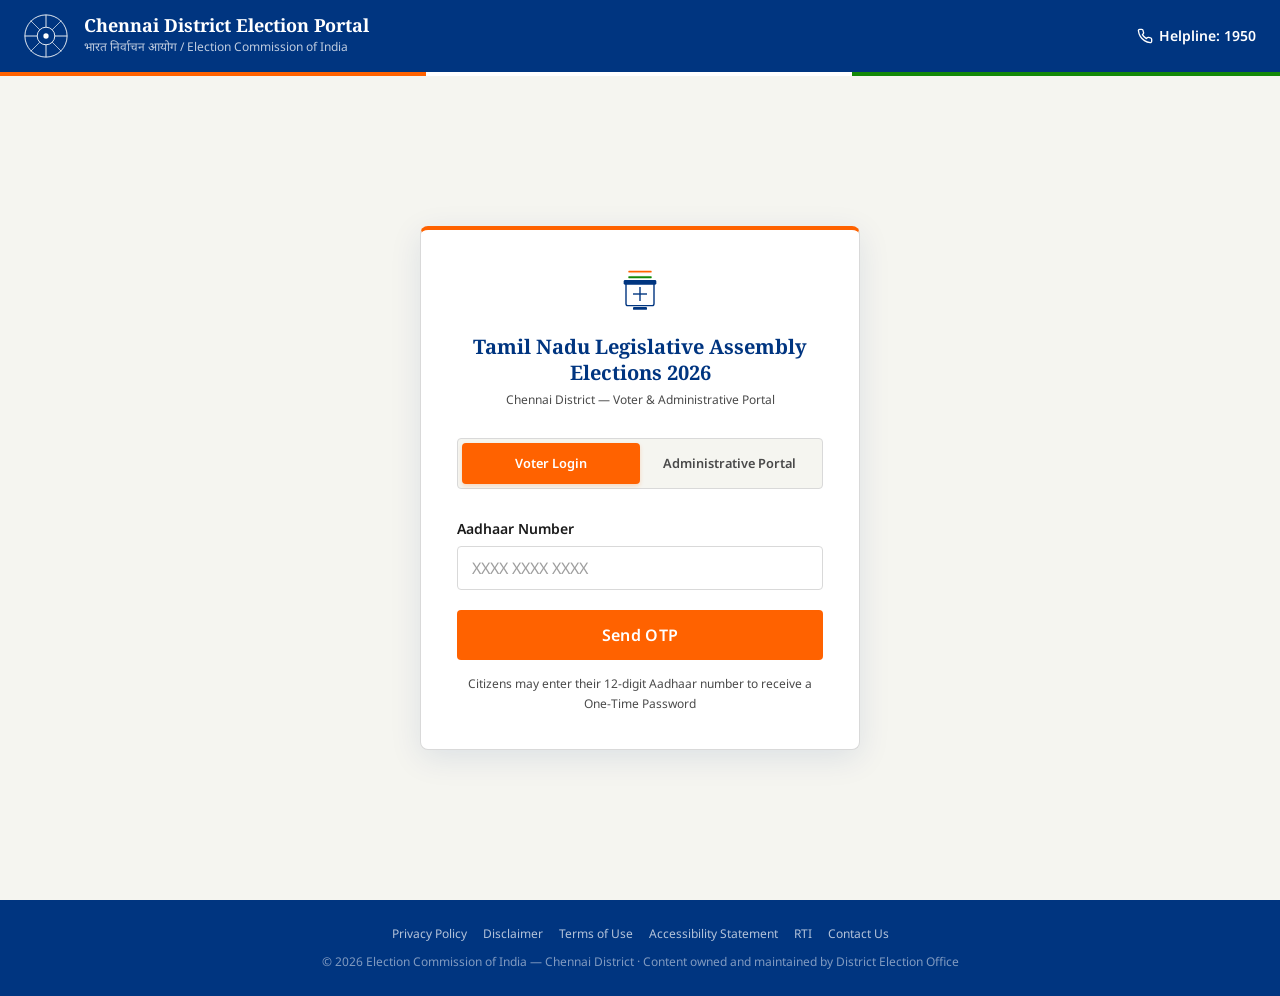
<file: frontend/index.html>
<!DOCTYPE html>
<html lang="en">

<head>
    <meta charset="UTF-8">
    <meta name="viewport" content="width=device-width, initial-scale=1.0">
    <title>Chennai District Election Portal — Government of India</title>
    <meta name="description"
        content="Chennai District Election Management Portal — Tamil Nadu Legislative Assembly Elections 2026 — Government of India">
    <link rel="stylesheet" href="css/style.css">
</head>

<body class="login-page">
    <!-- GOI Identity Header -->
    <header class="goi-header">
        <div class="emblem">
            <svg viewBox="0 0 100 100" xmlns="http://www.w3.org/2000/svg">
                <circle cx="50" cy="50" r="48" fill="none" stroke="white" stroke-width="2" />
                <circle cx="50" cy="50" r="20" fill="none" stroke="white" stroke-width="2" />
                <line x1="50" y1="2" x2="50" y2="30" stroke="white" stroke-width="2" />
                <line x1="50" y1="70" x2="50" y2="98" stroke="white" stroke-width="2" />
                <line x1="2" y1="50" x2="30" y2="50" stroke="white" stroke-width="2" />
                <line x1="70" y1="50" x2="98" y2="50" stroke="white" stroke-width="2" />
                <line x1="15" y1="15" x2="36" y2="36" stroke="white" stroke-width="1.5" />
                <line x1="64" y1="64" x2="85" y2="85" stroke="white" stroke-width="1.5" />
                <line x1="85" y1="15" x2="64" y2="36" stroke="white" stroke-width="1.5" />
                <line x1="36" y1="64" x2="15" y2="85" stroke="white" stroke-width="1.5" />
                <circle cx="50" cy="50" r="6" fill="white" />
            </svg>
        </div>
        <div class="site-title">
            <h1>Chennai District Election Portal</h1>
            <div class="subtitle">भारत निर्वाचन आयोग / Election Commission of India</div>
        </div>
        <div class="header-right">
            <div class="helpline">
                <svg width="16" height="16" viewBox="0 0 24 24" fill="none" stroke="currentColor" stroke-width="2"
                    stroke-linecap="round" stroke-linejoin="round">
                    <path
                        d="M22 16.92v3a2 2 0 01-2.18 2 19.79 19.79 0 01-8.63-3.07 19.5 19.5 0 01-6-6 19.79 19.79 0 01-3.07-8.67A2 2 0 014.11 2h3a2 2 0 012 1.72 12.84 12.84 0 00.7 2.81 2 2 0 01-.45 2.11L8.09 9.91a16 16 0 006 6l1.27-1.27a2 2 0 012.11-.45 12.84 12.84 0 002.81.7A2 2 0 0122 16.92z" />
                </svg>
                Helpline: 1950
            </div>
        </div>
    </header>
    <div class="tricolor-bar"></div>

    <!-- Login Content -->
    <div class="login-container">
        <div class="login-card">
            <!-- Logo -->
            <div class="login-logo">
                <div class="emblem-icon">
                    <svg viewBox="0 0 100 120" xmlns="http://www.w3.org/2000/svg">
                        <!-- Stylized ballot box / government seal -->
                        <rect x="20" y="35" width="60" height="50" rx="4" fill="none" stroke="#003580"
                            stroke-width="3" />
                        <rect x="15" y="30" width="70" height="10" rx="3" fill="#003580" />
                        <line x1="50" y1="45" x2="50" y2="75" stroke="#003580" stroke-width="3" />
                        <line x1="35" y1="60" x2="65" y2="60" stroke="#003580" stroke-width="3" />
                        <rect x="35" y="88" width="30" height="6" rx="2" fill="#003580" />
                        <!-- Tricolor flags -->
                        <rect x="25" y="10" width="50" height="4" rx="1" fill="#FF6200" />
                        <rect x="30" y="16" width="40" height="4" rx="1" fill="#FFFFFF" stroke="#D9D9D9"
                            stroke-width="0.5" />
                        <rect x="25" y="22" width="50" height="4" rx="1" fill="#138808" />
                    </svg>
                </div>
                <h1>Tamil Nadu Legislative Assembly Elections 2026</h1>
                <p>Chennai District — Voter & Administrative Portal</p>
            </div>

            <!-- Tabs -->
            <div class="login-tabs">
                <div class="login-tab active" id="tab-voter" onclick="switchTab('voter')">Voter Login</div>
                <div class="login-tab" id="tab-admin" onclick="switchTab('admin')">Administrative Portal</div>
            </div>

            <!-- Voter Login -->
            <div id="voter-login">
                <!-- Step 1: Aadhar -->
                <div id="voter-step1">
                    <div class="form-group">
                        <label for="aadhar-input">Aadhaar Number</label>
                        <input type="text" class="form-input mono" id="aadhar-input" placeholder="XXXX XXXX XXXX"
                            maxlength="14" oninput="formatAadhar(this)">
                    </div>
                    <button class="btn btn-primary btn-full btn-lg" id="send-otp-btn" onclick="sendOTP()">
                        Send OTP
                    </button>
                    <p
                        style="text-align:center; margin-top:14px; font-size:var(--text-xs); color:var(--text-secondary)">
                        Citizens may enter their 12-digit Aadhaar number to receive a One-Time Password
                    </p>
                </div>

                <!-- Step 2: OTP -->
                <div id="voter-step2" class="hidden">
                    <p
                        style="text-align:center; margin-bottom:8px; font-size:var(--text-sm); color:var(--text-secondary)">
                        OTP sent to <span id="masked-phone" class="mono"
                            style="color:var(--navy); font-weight:600;"></span>
                    </p>
                    <div class="otp-inputs" id="otp-inputs">
                        <input type="text" class="otp-input" maxlength="1" data-idx="0">
                        <input type="text" class="otp-input" maxlength="1" data-idx="1">
                        <input type="text" class="otp-input" maxlength="1" data-idx="2">
                        <input type="text" class="otp-input" maxlength="1" data-idx="3">
                        <input type="text" class="otp-input" maxlength="1" data-idx="4">
                        <input type="text" class="otp-input" maxlength="1" data-idx="5">
                    </div>
                    <button class="btn btn-primary btn-full btn-lg" id="verify-otp-btn" onclick="verifyOTP()">
                        Verify & Proceed
                    </button>
                    <p style="text-align:center; margin-top:14px;">
                        <a href="#" onclick="backToStep1()"
                            style="font-size:var(--text-sm); color:var(--text-secondary);">
                            &larr; Change Aadhaar Number
                        </a>
                    </p>
                </div>
            </div>

            <!-- Admin Login -->
            <div id="admin-login" class="hidden">
                <div class="form-group">
                    <label for="admin-username">Username</label>
                    <input type="text" class="form-input" id="admin-username" placeholder="Enter official username">
                </div>
                <div class="form-group">
                    <label for="admin-password">Password</label>
                    <input type="password" class="form-input" id="admin-password" placeholder="Enter password">
                </div>
                <button class="btn btn-primary btn-full btn-lg" id="admin-login-btn" onclick="adminLogin()">
                    Access Administrative Portal
                </button>
                <p style="text-align:center; margin-top:14px; font-size:var(--text-xs); color:var(--text-secondary)">
                    Authorised Election Commission officials only
                </p>
            </div>
        </div>
    </div>

    <!-- Footer -->
    <footer class="goi-footer">
        <div class="footer-links">
            <a href="#">Privacy Policy</a>
            <a href="#">Disclaimer</a>
            <a href="#">Terms of Use</a>
            <a href="#">Accessibility Statement</a>
            <a href="#">RTI</a>
            <a href="#">Contact Us</a>
        </div>
        <div class="footer-copy">
            &copy; 2026 Election Commission of India — Chennai District &middot; Content owned and maintained by
            District Election Office
        </div>
    </footer>

    <script src="js/api.js"></script>
    <script>
        let currentTab = 'voter';
        let otpSessionId = '';
        let currentAadhar = '';

        function switchTab(tab) {
            currentTab = tab;
            document.getElementById('tab-voter').classList.toggle('active', tab === 'voter');
            document.getElementById('tab-admin').classList.toggle('active', tab === 'admin');
            document.getElementById('voter-login').classList.toggle('hidden', tab !== 'voter');
            document.getElementById('admin-login').classList.toggle('hidden', tab !== 'admin');
        }

        function formatAadhar(input) {
            let val = input.value.replace(/\D/g, '');
            if (val.length > 12) val = val.slice(0, 12);
            let formatted = '';
            for (let i = 0; i < val.length; i++) {
                if (i > 0 && i % 4 === 0) formatted += ' ';
                formatted += val[i];
            }
            input.value = formatted;
        }

        async function sendOTP() {
            const btn = document.getElementById('send-otp-btn');
            const aadhar = document.getElementById('aadhar-input').value.replace(/\s/g, '');

            if (aadhar.length !== 12) {
                showToast('Please enter a valid 12-digit Aadhaar number', 'error');
                return;
            }

            btn.disabled = true;
            btn.textContent = 'Sending...';

            const res = await api('POST', '/api/auth/send-otp', { aadhar });

            btn.disabled = false;
            btn.textContent = 'Send OTP';

            if (res && res.success) {
                otpSessionId = res.session_id;
                currentAadhar = aadhar;
                document.getElementById('masked-phone').textContent = res.masked_phone;

                if (res.otp) {
                    showToast(`Demo OTP: ${res.otp}`, 'info', 10000);
                }

                document.getElementById('voter-step1').classList.add('hidden');
                document.getElementById('voter-step2').classList.remove('hidden');

                document.querySelector('.otp-input[data-idx="0"]').focus();
                showToast('OTP sent successfully', 'success');
            } else {
                showToast(res?.error || 'Failed to send OTP', 'error');
            }
        }

        async function verifyOTP() {
            const btn = document.getElementById('verify-otp-btn');
            const inputs = document.querySelectorAll('.otp-input');
            let otp = '';
            inputs.forEach(inp => otp += inp.value);

            if (otp.length !== 6) {
                showToast('Please enter the complete 6-digit OTP', 'error');
                return;
            }

            btn.disabled = true;
            btn.textContent = 'Verifying...';

            const res = await api('POST', '/api/auth/verify-otp', {
                aadhar: currentAadhar,
                session_id: otpSessionId,
                otp: otp
            });

            btn.disabled = false;
            btn.textContent = 'Verify & Proceed';

            if (res && res.success) {
                showToast('Login successful. Redirecting...', 'success');
                setTimeout(() => {
                    window.location.href = '/voter/home.html';
                }, 800);
            } else {
                showToast(res?.error || 'OTP verification failed', 'error');
            }
        }

        async function adminLogin() {
            const btn = document.getElementById('admin-login-btn');
            const username = document.getElementById('admin-username').value.trim();
            const password = document.getElementById('admin-password').value;

            if (!username || !password) {
                showToast('Please enter username and password', 'error');
                return;
            }

            btn.disabled = true;
            btn.textContent = 'Authenticating...';

            const res = await api('POST', '/api/auth/admin-login', { username, password });

            btn.disabled = false;
            btn.textContent = 'Access Administrative Portal';

            if (res && res.success) {
                showToast(`Welcome, ${res.name}`, 'success');
                setTimeout(() => {
                    window.location.href = '/admin/dashboard.html';
                }, 800);
            } else {
                showToast(res?.error || 'Login failed', 'error');
            }
        }

        function backToStep1() {
            document.getElementById('voter-step1').classList.remove('hidden');
            document.getElementById('voter-step2').classList.add('hidden');
            document.querySelectorAll('.otp-input').forEach(inp => inp.value = '');
        }

        // OTP input auto-advance
        document.querySelectorAll('.otp-input').forEach((input, idx) => {
            input.addEventListener('input', (e) => {
                const val = e.target.value;
                if (val && idx < 5) {
                    document.querySelector(`.otp-input[data-idx="${idx + 1}"]`).focus();
                }
            });
            input.addEventListener('keydown', (e) => {
                if (e.key === 'Backspace' && !input.value && idx > 0) {
                    document.querySelector(`.otp-input[data-idx="${idx - 1}"]`).focus();
                }
                if (e.key === 'Enter') verifyOTP();
            });
        });

        document.getElementById('admin-password')?.addEventListener('keydown', (e) => {
            if (e.key === 'Enter') adminLogin();
        });

        document.getElementById('aadhar-input')?.addEventListener('keydown', (e) => {
            if (e.key === 'Enter') sendOTP();
        });
    </script>
</body>

</html>
</file>
<file: frontend/css/style.css>
/* ============================================================
   Chennai District Election Portal — GOI Design System
   Civic Institutional Minimalism
   ============================================================ */

@import url('https://fonts.googleapis.com/css2?family=Noto+Sans:wght@400;500;600;700&family=Noto+Serif:wght@600;700&family=Noto+Sans+Mono:wght@400;500&display=swap');

/* --- CSS Variables --- */
:root {
  /* Primary GOI Palette */
  --saffron: #FF6200;
  --saffron-hover: #E55500;
  --saffron-light: #FFF3E8;
  --green: #138808;
  --green-light: #E8F5E9;
  --navy: #003580;
  --chakra-blue: #1A4DA2;
  --white: #FFFFFF;
  --ivory: #F5F5F0;

  /* Text */
  --text-primary: #1A1A1A;
  --text-secondary: #4A4A4A;
  --text-muted: #6B6B6B;
  --text-light: #9E9E9E;

  /* Borders & Shadows */
  --border: #D9D9D9;
  --border-light: #E8E8E8;
  --shadow: 0 2px 8px rgba(0, 53, 128, 0.08);
  --shadow-md: 0 4px 16px rgba(0, 53, 128, 0.08);
  --shadow-lg: 0 8px 32px rgba(0, 53, 128, 0.10);

  /* Status */
  --red: #D32F2F;
  --red-light: rgba(211, 47, 47, 0.12);
  --amber: #E65100;

  /* Typography Scale */
  --text-xs: 0.75rem;
  --text-sm: 0.875rem;
  --text-base: 1rem;
  --text-lg: 1.125rem;
  --text-xl: 1.25rem;
  --text-2xl: 1.5rem;
  --text-3xl: 1.875rem;

  /* Layout */
  --radius: 8px;
  --radius-sm: 4px;
  --radius-lg: 12px;
  --sidebar-width: 260px;
  --transition: all 0.25s ease;
}

/* --- Reset & Base --- */
*,
*::before,
*::after {
  box-sizing: border-box;
  margin: 0;
  padding: 0;
}

html {
  font-size: 16px;
  scroll-behavior: smooth;
}

body {
  font-family: 'Noto Sans', -apple-system, BlinkMacSystemFont, sans-serif;
  background: var(--white);
  color: var(--text-primary);
  line-height: 1.65;
  min-height: 100vh;
  overflow-x: hidden;
  -webkit-font-smoothing: antialiased;
}

a {
  color: var(--chakra-blue);
  text-decoration: none;
  transition: color 0.2s;
}

a:hover {
  color: var(--navy);
  text-decoration: underline;
}

h1,
h2,
h3,
h4 {
  font-family: 'Noto Serif', Georgia, serif;
  color: var(--navy);
  line-height: 1.3;
}

/* --- Utility Classes --- */
.mono {
  font-family: 'Noto Sans Mono', monospace;
}

.text-accent {
  color: var(--saffron);
}

.text-green {
  color: var(--green);
}

.text-red {
  color: var(--red);
}

.text-amber {
  color: var(--amber);
}

.text-muted {
  color: var(--text-secondary);
}

.text-center {
  text-align: center;
}

.text-sm {
  font-size: var(--text-sm);
}

.text-xs {
  font-size: var(--text-xs);
}

.hidden {
  display: none !important;
}

.flex {
  display: flex;
}

.items-center {
  align-items: center;
}

.justify-between {
  justify-content: space-between;
}

.gap-2 {
  gap: 8px;
}

.gap-3 {
  gap: 12px;
}

.gap-4 {
  gap: 16px;
}

.mt-2 {
  margin-top: 8px;
}

.mt-3 {
  margin-top: 12px;
}

.mt-4 {
  margin-top: 16px;
}

.mb-2 {
  margin-bottom: 8px;
}

.mb-3 {
  margin-bottom: 12px;
}

.mb-4 {
  margin-bottom: 16px;
}

.p-3 {
  padding: 12px;
}

.p-4 {
  padding: 16px;
}

.w-full {
  width: 100%;
}

.font-bold {
  font-weight: 700;
}

/* --- SVG Icon System --- */
.icon {
  display: inline-flex;
  align-items: center;
  justify-content: center;
  width: 20px;
  height: 20px;
  flex-shrink: 0;
}

.icon svg {
  width: 18px;
  height: 18px;
  fill: currentColor;
}

/* --- Buttons --- */
.btn {
  display: inline-flex;
  align-items: center;
  justify-content: center;
  gap: 8px;
  padding: 12px 28px;
  border: none;
  border-radius: var(--radius-sm);
  font-family: 'Noto Sans', sans-serif;
  font-size: 0.9375rem;
  font-weight: 600;
  cursor: pointer;
  transition: background 250ms, transform 150ms, box-shadow 250ms;
  position: relative;
  overflow: hidden;
  letter-spacing: 0.02em;
  text-decoration: none;
}

.btn:hover {
  text-decoration: none;
}

.btn-primary {
  background: var(--saffron);
  color: var(--white);
}

.btn-primary:hover {
  background: var(--saffron-hover);
  transform: translateY(-1px);
  box-shadow: 0 4px 12px rgba(255, 98, 0, 0.25);
}

.btn-primary:active {
  transform: translateY(0);
}

.btn-primary:disabled {
  opacity: 0.5;
  cursor: not-allowed;
  transform: none;
  box-shadow: none;
}

.btn-secondary {
  background: transparent;
  color: var(--navy);
  border: 2px solid var(--navy);
}

.btn-secondary:hover {
  background: var(--navy);
  color: var(--white);
}

.btn-danger {
  background: var(--red);
  color: var(--white);
}

.btn-danger:hover {
  background: #B71C1C;
}

.btn-success {
  background: var(--green);
  color: var(--white);
}

.btn-success:hover {
  background: #0D6B06;
}

.btn-sm {
  padding: 8px 16px;
  font-size: var(--text-sm);
}

.btn-lg {
  padding: 14px 36px;
  font-size: 1rem;
}

.btn-full {
  width: 100%;
}

/* --- Cards --- */
.card {
  background: var(--white);
  border: 1px solid var(--border);
  border-radius: var(--radius);
  padding: 24px;
  transition: box-shadow 0.2s, transform 0.2s;
}

.card:hover {
  box-shadow: var(--shadow-md);
}

.card-accent {
  border-top: 4px solid var(--saffron);
}

/* Glass card replacement — now a white elevated card */
.glass-card {
  background: var(--white);
  border: 1px solid var(--border);
  border-radius: var(--radius);
  padding: 24px;
  transition: box-shadow 0.2s, transform 0.2s;
}

.glass-card:hover {
  box-shadow: var(--shadow);
}

/* --- Form Inputs --- */
.form-group {
  margin-bottom: 20px;
}

.form-group label {
  display: block;
  margin-bottom: 6px;
  font-size: var(--text-sm);
  font-weight: 600;
  color: var(--text-primary);
}

.form-input {
  width: 100%;
  padding: 10px 14px;
  background: var(--white);
  border: 1.5px solid var(--border);
  border-radius: var(--radius-sm);
  color: var(--text-primary);
  font-family: 'Noto Sans', sans-serif;
  font-size: var(--text-base);
  transition: border-color 200ms, box-shadow 200ms;
  outline: none;
}

.form-input:focus {
  border-color: var(--chakra-blue);
  box-shadow: 0 0 0 3px rgba(26, 77, 162, 0.15);
}

.form-input::placeholder {
  color: var(--text-light);
}

/* --- Badges --- */
.badge {
  display: inline-flex;
  align-items: center;
  gap: 4px;
  padding: 3px 10px;
  border-radius: 20px;
  font-size: 0.7rem;
  font-weight: 600;
  text-transform: uppercase;
  letter-spacing: 0.5px;
}

.badge-general {
  background: rgba(26, 77, 162, 0.1);
  color: var(--chakra-blue);
}

.badge-sc {
  background: rgba(255, 98, 0, 0.1);
  color: var(--saffron);
}

.badge-voted {
  background: var(--green-light);
  color: var(--green);
}

.badge-not-voted {
  background: var(--red-light);
  color: var(--red);
}

/* --- Toast Notifications --- */
.toast-container {
  position: fixed;
  top: 90px;
  right: 20px;
  z-index: 99999;
  display: flex;
  flex-direction: column;
  gap: 8px;
}

.toast {
  padding: 14px 20px;
  border-radius: var(--radius-sm);
  font-size: var(--text-sm);
  font-weight: 500;
  display: flex;
  align-items: center;
  gap: 10px;
  min-width: 300px;
  max-width: 450px;
  animation: slideIn 0.3s ease-out;
  box-shadow: var(--shadow-lg);
  border-left: 4px solid transparent;
  background: var(--white);
  color: var(--text-primary);
}

.toast-success {
  border-left-color: var(--green);
  background: var(--green-light);
  color: var(--green);
}

.toast-error {
  border-left-color: var(--red);
  background: #FDE8E8;
  color: var(--red);
}

.toast-info {
  border-left-color: var(--chakra-blue);
  background: #EBF1FA;
  color: var(--chakra-blue);
}

@keyframes slideIn {
  from {
    transform: translateX(100px);
    opacity: 0;
  }

  to {
    transform: translateX(0);
    opacity: 1;
  }
}

@keyframes slideOut {
  from {
    transform: translateX(0);
    opacity: 1;
  }

  to {
    transform: translateX(100px);
    opacity: 0;
  }
}

/* --- GOI Header Bar --- */
.goi-header {
  background: var(--navy);
  color: var(--white);
  padding: 0 24px;
  height: 72px;
  display: flex;
  align-items: center;
  gap: 16px;
  position: relative;
  z-index: 100;
}

.goi-header .emblem {
  width: 44px;
  height: 44px;
  flex-shrink: 0;
}

.goi-header .emblem svg,
.goi-header .emblem img {
  width: 100%;
  height: 100%;
  filter: brightness(0) invert(1);
}

.goi-header .site-title {
  flex: 1;
}

.goi-header .site-title h1 {
  font-family: 'Noto Serif', Georgia, serif;
  font-size: var(--text-lg);
  font-weight: 700;
  color: var(--white);
  margin: 0;
  line-height: 1.2;
}

.goi-header .site-title .subtitle {
  font-size: var(--text-xs);
  color: rgba(255, 255, 255, 0.75);
  font-family: 'Noto Sans', sans-serif;
  font-weight: 400;
}

.goi-header .header-right {
  display: flex;
  align-items: center;
  gap: 16px;
  font-size: var(--text-xs);
  color: rgba(255, 255, 255, 0.85);
}

.goi-header .helpline {
  display: flex;
  align-items: center;
  gap: 6px;
  font-weight: 600;
  color: var(--white);
  font-size: var(--text-sm);
}

.tricolor-bar {
  height: 4px;
  background: linear-gradient(to right, var(--saffron) 33.3%, var(--white) 33.3%, var(--white) 66.6%, var(--green) 66.6%);
}

/* --- Sidebar Layout --- */
.layout {
  display: flex;
  min-height: 100vh;
}

.sidebar {
  width: var(--sidebar-width);
  background: var(--navy);
  display: flex;
  flex-direction: column;
  position: fixed;
  top: 0;
  left: 0;
  bottom: 0;
  z-index: 100;
}

.sidebar-header {
  padding: 20px;
  border-bottom: 1px solid rgba(255, 255, 255, 0.1);
}

.sidebar-logo {
  display: flex;
  align-items: center;
  gap: 12px;
  color: var(--white);
}

.sidebar-logo .logo-emblem {
  width: 36px;
  height: 36px;
  flex-shrink: 0;
}

.sidebar-logo .logo-emblem svg {
  width: 100%;
  height: 100%;
  fill: white;
}

.sidebar-logo .logo-text {
  font-family: 'Noto Serif', Georgia, serif;
  font-size: var(--text-sm);
  font-weight: 700;
  color: var(--white);
  line-height: 1.3;
}

.sidebar-logo .logo-text span {
  display: block;
  font-family: 'Noto Sans', sans-serif;
  font-size: var(--text-xs);
  font-weight: 400;
  color: rgba(255, 255, 255, 0.6);
  margin-top: 2px;
}

.sidebar-nav {
  flex: 1;
  padding: 12px 0;
  overflow-y: auto;
}

.nav-item {
  display: flex;
  align-items: center;
  gap: 12px;
  padding: 12px 20px;
  color: rgba(255, 255, 255, 0.65);
  font-size: var(--text-sm);
  font-weight: 500;
  transition: var(--transition);
  cursor: pointer;
  border-left: 3px solid transparent;
  text-decoration: none;
}

.nav-item:hover {
  color: var(--white);
  background: rgba(255, 255, 255, 0.08);
  text-decoration: none;
}

.nav-item.active {
  color: var(--white);
  background: rgba(255, 98, 0, 0.15);
  border-left-color: var(--saffron);
  font-weight: 600;
}

.nav-item .icon {
  font-size: var(--text-lg);
  width: 20px;
  text-align: center;
  display: inline-flex;
  align-items: center;
  justify-content: center;
}

.nav-item .nav-icon {
  width: 20px;
  height: 20px;
  flex-shrink: 0;
  opacity: 0.7;
}

.nav-item.active .nav-icon {
  opacity: 1;
}

.sidebar-footer {
  padding: 16px 20px;
  border-top: 1px solid rgba(255, 255, 255, 0.1);
}

.voter-chip {
  display: flex;
  align-items: center;
  gap: 10px;
  padding: 10px;
  background: rgba(255, 255, 255, 0.08);
  border-radius: var(--radius-sm);
  margin-bottom: 12px;
}

.voter-chip-avatar {
  width: 36px;
  height: 36px;
  border-radius: 50%;
  background: var(--saffron);
  display: flex;
  align-items: center;
  justify-content: center;
  font-size: var(--text-sm);
  font-weight: 700;
  color: var(--white);
}

.voter-chip-info {
  flex: 1;
  overflow: hidden;
}

.voter-chip-name {
  font-size: 0.8rem;
  font-weight: 600;
  white-space: nowrap;
  overflow: hidden;
  text-overflow: ellipsis;
  color: var(--white);
}

.voter-chip-id {
  font-size: 0.65rem;
  color: rgba(255, 255, 255, 0.5);
  font-family: 'Noto Sans Mono', monospace;
}

.btn-logout {
  width: 100%;
  padding: 10px;
  background: rgba(255, 255, 255, 0.08);
  border: 1px solid rgba(255, 255, 255, 0.15);
  border-radius: var(--radius-sm);
  color: rgba(255, 255, 255, 0.7);
  font-family: 'Noto Sans', sans-serif;
  font-size: 0.8rem;
  cursor: pointer;
  transition: var(--transition);
}

.btn-logout:hover {
  background: rgba(211, 47, 47, 0.2);
  border-color: rgba(211, 47, 47, 0.4);
  color: #FF6B6B;
}

.main-content {
  flex: 1;
  margin-left: var(--sidebar-width);
  padding: 32px;
  min-height: 100vh;
  background: var(--ivory);
}

.page-header {
  margin-bottom: 28px;
  padding-bottom: 16px;
  border-bottom: 2px solid var(--border);
}

.page-title {
  font-family: 'Noto Serif', Georgia, serif;
  font-size: var(--text-2xl);
  font-weight: 700;
  color: var(--navy);
  margin-bottom: 4px;
}

.page-subtitle {
  font-size: var(--text-sm);
  color: var(--text-secondary);
}

/* --- Stat Cards Row --- */
.stat-cards {
  display: grid;
  grid-template-columns: repeat(auto-fit, minmax(180px, 1fr));
  gap: 16px;
  margin-bottom: 28px;
}

.stat-card {
  background: var(--white);
  border: 1px solid var(--border);
  border-top: 4px solid var(--saffron);
  border-radius: var(--radius);
  padding: 20px;
  transition: box-shadow 0.2s, transform 0.2s;
}

.stat-card:hover {
  box-shadow: var(--shadow-md);
  transform: translateY(-2px);
}

.stat-card .stat-icon {
  font-size: 1.5rem;
  margin-bottom: 12px;
  color: var(--navy);
  width: 40px;
  height: 40px;
  display: flex;
  align-items: center;
  justify-content: center;
  background: rgba(0, 53, 128, 0.08);
  border-radius: 50%;
}

.stat-card .stat-value {
  font-family: 'Noto Serif', Georgia, serif;
  font-size: 1.8rem;
  font-weight: 700;
  line-height: 1;
  margin-bottom: 4px;
  color: var(--navy);
}

.stat-card .stat-label {
  font-size: var(--text-xs);
  color: var(--text-secondary);
  text-transform: uppercase;
  letter-spacing: 0.5px;
  font-weight: 500;
}

/* --- Tables --- */
.table-container {
  background: var(--white);
  border: 1px solid var(--border);
  border-radius: var(--radius);
  overflow: hidden;
  box-shadow: var(--shadow);
}

.table-header {
  display: flex;
  align-items: center;
  justify-content: space-between;
  padding: 16px 20px;
  border-bottom: 1px solid var(--border);
  background: var(--white);
}

.table-header h3 {
  font-family: 'Noto Serif', serif;
  font-size: var(--text-base);
  color: var(--navy);
}

.table-search {
  padding: 8px 14px;
  background: var(--white);
  border: 1.5px solid var(--border);
  border-radius: var(--radius-sm);
  color: var(--text-primary);
  font-family: 'Noto Sans', sans-serif;
  font-size: 0.8rem;
  outline: none;
  width: 280px;
  transition: border-color 200ms;
}

.table-search:focus {
  border-color: var(--chakra-blue);
  box-shadow: 0 0 0 3px rgba(26, 77, 162, 0.1);
}

table {
  width: 100%;
  border-collapse: collapse;
}

table th {
  text-align: left;
  padding: 12px 16px;
  font-size: var(--text-xs);
  font-weight: 700;
  color: var(--white);
  background: var(--navy);
  text-transform: uppercase;
  letter-spacing: 0.5px;
  cursor: pointer;
  user-select: none;
  font-family: 'Noto Sans', sans-serif;
}

table th:hover {
  background: var(--chakra-blue);
}

table td {
  padding: 12px 16px;
  font-size: var(--text-sm);
  border-bottom: 1px solid var(--border-light);
  color: var(--text-secondary);
}

table tr:nth-child(even) td {
  background: var(--ivory);
}

table tr:hover td {
  background: var(--saffron-light);
  color: var(--text-primary);
}

.table-pagination {
  display: flex;
  align-items: center;
  justify-content: space-between;
  padding: 12px 20px;
  border-top: 1px solid var(--border);
  font-size: 0.8rem;
  color: var(--text-secondary);
  background: var(--white);
}

.table-pagination .pagination-btns {
  display: flex;
  gap: 8px;
}

.table-pagination button {
  padding: 6px 14px;
  background: var(--white);
  border: 1.5px solid var(--navy);
  border-radius: var(--radius-sm);
  color: var(--navy);
  font-family: 'Noto Sans', sans-serif;
  font-size: var(--text-xs);
  font-weight: 600;
  cursor: pointer;
  transition: var(--transition);
}

.table-pagination button:hover {
  background: var(--navy);
  color: var(--white);
}

.table-pagination button:disabled {
  opacity: 0.3;
  cursor: not-allowed;
  background: transparent;
  color: var(--navy);
}

/* --- Modals --- */
.modal-overlay {
  position: fixed;
  inset: 0;
  background: rgba(0, 0, 0, 0.45);
  backdrop-filter: blur(2px);
  z-index: 1000;
  display: flex;
  align-items: center;
  justify-content: center;
  animation: fadeIn 0.2s;
}

.modal {
  background: var(--white);
  border: 1px solid var(--border);
  border-top: 4px solid var(--saffron);
  border-radius: var(--radius);
  padding: 28px;
  width: 90%;
  max-width: 500px;
  max-height: 85vh;
  overflow-y: auto;
  box-shadow: var(--shadow-lg);
  animation: scaleIn 0.3s;
}

.modal-header {
  display: flex;
  align-items: center;
  justify-content: space-between;
  margin-bottom: 20px;
  padding-bottom: 12px;
  border-bottom: 1px solid var(--border);
}

.modal-title {
  font-family: 'Noto Serif', serif;
  font-size: var(--text-lg);
  font-weight: 700;
  color: var(--navy);
}

.modal-close {
  width: 32px;
  height: 32px;
  border-radius: 50%;
  background: var(--ivory);
  border: 1px solid var(--border);
  color: var(--text-secondary);
  display: flex;
  align-items: center;
  justify-content: center;
  cursor: pointer;
  font-size: 1.1rem;
  transition: var(--transition);
}

.modal-close:hover {
  background: var(--red-light);
  color: var(--red);
  border-color: var(--red);
}

@keyframes fadeIn {
  from {
    opacity: 0;
  }

  to {
    opacity: 1;
  }
}

@keyframes scaleIn {
  from {
    transform: scale(0.95);
    opacity: 0;
  }

  to {
    transform: scale(1);
    opacity: 1;
  }
}

/* --- Polling Wizard Steps --- */
.wizard-steps {
  display: flex;
  align-items: center;
  justify-content: center;
  gap: 0;
  margin-bottom: 32px;
  padding: 0 40px;
}

.wizard-step {
  display: flex;
  align-items: center;
  gap: 10px;
}

.wizard-step-num {
  width: 40px;
  height: 40px;
  border-radius: 50%;
  background: var(--white);
  border: 2px solid var(--border);
  display: flex;
  align-items: center;
  justify-content: center;
  font-size: var(--text-sm);
  font-weight: 700;
  color: var(--text-light);
  transition: var(--transition);
  font-family: 'Noto Serif', serif;
}

.wizard-step.active .wizard-step-num {
  background: var(--saffron);
  border-color: var(--saffron);
  color: var(--white);
  box-shadow: 0 0 0 4px rgba(255, 98, 0, 0.15);
}

.wizard-step.done .wizard-step-num {
  background: var(--green);
  border-color: var(--green);
  color: var(--white);
}

.wizard-step-label {
  font-size: 0.8rem;
  color: var(--text-light);
  font-weight: 500;
}

.wizard-step.active .wizard-step-label {
  color: var(--saffron);
  font-weight: 600;
}

.wizard-step.done .wizard-step-label {
  color: var(--green);
}

.wizard-line {
  flex: 1;
  height: 2px;
  background: var(--border);
  margin: 0 8px;
}

.wizard-line.done {
  background: var(--green);
}

/* --- Scanning Animation --- */
.scan-area {
  width: 260px;
  height: 260px;
  border: 2px dashed var(--border);
  border-radius: var(--radius);
  margin: 0 auto 24px;
  position: relative;
  overflow: hidden;
  display: flex;
  align-items: center;
  justify-content: center;
  flex-direction: column;
  gap: 12px;
  background: var(--ivory);
}

.scan-line {
  position: absolute;
  left: 0;
  right: 0;
  height: 2px;
  background: linear-gradient(90deg, transparent, var(--chakra-blue), transparent);
  animation: scanning 2s ease-in-out infinite;
}

@keyframes scanning {
  0% {
    top: 0;
  }

  50% {
    top: 100%;
  }

  100% {
    top: 0;
  }
}

.scan-icon {
  font-size: 2.5rem;
  color: var(--navy);
  opacity: 0.3;
}

/* --- Candidate Selection Cards --- */
.candidate-grid {
  display: grid;
  grid-template-columns: repeat(2, 1fr);
  gap: 12px;
}

.candidate-select-card {
  background: var(--white);
  border: 2px solid var(--border);
  border-radius: var(--radius);
  padding: 16px;
  cursor: pointer;
  transition: var(--transition);
}

.candidate-select-card:hover {
  border-color: var(--chakra-blue);
  box-shadow: var(--shadow);
  transform: translateY(-2px);
}

.candidate-select-card.selected {
  border-color: var(--saffron);
  background: var(--saffron-light);
  box-shadow: 0 0 0 3px rgba(255, 98, 0, 0.15);
}

.party-dot {
  width: 10px;
  height: 10px;
  border-radius: 50%;
  display: inline-block;
}

/* --- Voter Card Styles --- */
.voter-card {
  max-width: 600px;
  margin: 0 auto;
  border-radius: var(--radius);
  overflow: hidden;
  box-shadow: var(--shadow-lg);
  border: 1px solid var(--border);
}

.voter-card-header {
  background: var(--navy);
  padding: 16px 24px;
  text-align: center;
  border-bottom: 4px solid;
  border-image: linear-gradient(to right, var(--saffron) 33.3%, var(--white) 33.3%, var(--white) 66.6%, var(--green) 66.6%) 1;
}

.voter-card-header h3 {
  font-family: 'Noto Serif', Georgia, serif;
  font-size: 0.85rem;
  font-weight: 700;
  letter-spacing: 1px;
  text-transform: uppercase;
  color: var(--white);
}

.voter-card-header p {
  font-size: 0.7rem;
  color: rgba(255, 255, 255, 0.7);
  margin-top: 4px;
  font-family: 'Noto Sans', sans-serif;
}

.voter-card-body {
  background: var(--white);
  padding: 24px;
  display: grid;
  grid-template-columns: auto 1fr auto;
  gap: 20px;
  align-items: start;
}

.voter-card-photo {
  width: 80px;
  height: 100px;
  background: var(--ivory);
  border: 1px solid var(--border);
  border-radius: var(--radius-sm);
  display: flex;
  align-items: center;
  justify-content: center;
  color: var(--navy);
}

.voter-card-photo svg {
  width: 40px;
  height: 40px;
  fill: var(--navy);
  opacity: 0.5;
}

.voter-card-details h2 {
  font-family: 'Noto Serif', serif;
  font-size: var(--text-lg);
  font-weight: 700;
  margin-bottom: 8px;
  color: var(--navy);
}

.voter-card-details .voter-field {
  display: flex;
  gap: 8px;
  margin-bottom: 4px;
  font-size: 0.8rem;
}

.voter-card-details .voter-field-label {
  color: var(--text-secondary);
  min-width: 90px;
  font-weight: 500;
}

.voter-card-details .voter-field-value {
  color: var(--text-primary);
}

.voter-card-footer {
  background: var(--ivory);
  padding: 12px 24px;
  display: flex;
  justify-content: space-between;
  align-items: center;
  font-size: var(--text-xs);
  color: var(--text-secondary);
  border-top: 1px solid var(--border);
}

/* --- Checkmark Animation --- */
.success-check {
  width: 100px;
  height: 100px;
  border-radius: 50%;
  background: var(--green);
  display: flex;
  align-items: center;
  justify-content: center;
  font-size: 3rem;
  color: var(--white);
  margin: 0 auto 24px;
  animation: pulse 1.5s ease-in-out infinite;
}

@keyframes pulse {

  0%,
  100% {
    box-shadow: 0 0 0 0 rgba(19, 136, 8, 0.3);
  }

  50% {
    box-shadow: 0 0 0 20px transparent;
  }
}

/* --- Progress Bar --- */
.progress-bar {
  height: 6px;
  background: var(--border-light);
  border-radius: 3px;
  overflow: hidden;
  flex: 1;
}

.progress-fill {
  height: 100%;
  border-radius: 3px;
  transition: width 0.5s ease;
}

/* --- Constituency Result Cards --- */
.results-grid {
  display: grid;
  grid-template-columns: repeat(2, 1fr);
  gap: 16px;
}

.result-card {
  background: var(--white);
  border: 1px solid var(--border);
  border-top: 4px solid var(--saffron);
  border-radius: var(--radius);
  padding: 20px;
  cursor: pointer;
  transition: box-shadow 0.2s, transform 0.2s;
}

.result-card:hover {
  box-shadow: var(--shadow-md);
  transform: translateY(-2px);
}

.result-card .constituency-name {
  font-family: 'Noto Serif', serif;
  font-size: var(--text-base);
  font-weight: 700;
  margin-bottom: 4px;
  color: var(--navy);
}

.result-card .winner-info {
  display: flex;
  align-items: center;
  gap: 10px;
  margin-top: 12px;
  padding-top: 12px;
  border-top: 1px solid var(--border-light);
}

/* --- Map Styles --- */
.map-container {
  position: relative;
  flex: 1;
  display: flex;
  align-items: center;
  justify-content: center;
}

svg.chennai-map {
  transition: var(--transition);
  filter: drop-shadow(0 4px 12px rgba(0, 53, 128, 0.12));
}

.map-label {
  fill: var(--navy);
  font-family: 'Noto Sans', sans-serif;
  font-size: 6px;
  font-weight: 600;
  pointer-events: none;
  text-anchor: middle;
  opacity: 0.9;
}

/* --- Slide Panel --- */
.slide-panel {
  position: fixed;
  top: 0;
  right: -420px;
  width: 400px;
  height: 100vh;
  background: var(--white);
  border-left: 1px solid var(--border);
  z-index: 200;
  overflow-y: auto;
  transition: right 0.4s cubic-bezier(0.4, 0, 0.2, 1);
  padding: 24px;
  box-shadow: -4px 0 24px rgba(0, 53, 128, 0.08);
}

.slide-panel.open {
  right: 0;
}

.panel-close {
  position: absolute;
  top: 16px;
  right: 16px;
  width: 32px;
  height: 32px;
  border-radius: 50%;
  background: var(--ivory);
  border: 1px solid var(--border);
  color: var(--text-secondary);
  display: flex;
  align-items: center;
  justify-content: center;
  cursor: pointer;
  font-size: 1rem;
  transition: var(--transition);
}

.panel-close:hover {
  background: var(--red-light);
  color: var(--red);
  border-color: var(--red);
}

/* --- Detail Panel --- */
.detail-panel {
  position: fixed;
  top: 0;
  right: -400px;
  width: 380px;
  height: 100vh;
  background: var(--ivory);
  border-left: 1px solid var(--border);
  z-index: 250;
  overflow-y: auto;
  transition: right 0.4s cubic-bezier(0.4, 0, 0.2, 1);
  padding: 24px;
  box-shadow: -4px 0 24px rgba(0, 53, 128, 0.08);
}

.detail-panel.open {
  right: 0;
}

/* --- Spinner --- */
.spinner {
  border: 3px solid var(--border);
  border-top: 3px solid var(--navy);
  border-radius: 50%;
  width: 28px;
  height: 28px;
  animation: spin 0.8s linear infinite;
  margin: 0 auto;
}

@keyframes spin {
  to {
    transform: rotate(360deg);
  }
}

/* --- Login Page --- */
.login-page {
  min-height: 100vh;
  background: var(--ivory);
}

.login-container {
  min-height: calc(100vh - 76px);
  display: flex;
  align-items: center;
  justify-content: center;
  padding: 40px 20px;
}

.login-card {
  width: 440px;
  background: var(--white);
  border: 1px solid var(--border);
  border-top: 4px solid var(--saffron);
  border-radius: var(--radius);
  padding: 36px;
  box-shadow: var(--shadow-lg);
}

.login-logo {
  text-align: center;
  margin-bottom: 28px;
}

.login-logo .emblem-icon {
  width: 56px;
  height: 56px;
  margin: 0 auto 12px;
}

.login-logo .emblem-icon svg {
  width: 100%;
  height: 100%;
  fill: var(--navy);
}

.login-logo h1 {
  font-family: 'Noto Serif', Georgia, serif;
  font-size: var(--text-xl);
  font-weight: 700;
  color: var(--navy);
}

.login-logo p {
  font-size: var(--text-xs);
  color: var(--text-secondary);
  margin-top: 4px;
}

.login-tabs {
  display: flex;
  background: var(--ivory);
  border-radius: var(--radius-sm);
  padding: 4px;
  margin-bottom: 28px;
  border: 1px solid var(--border);
}

.login-tab {
  flex: 1;
  padding: 10px;
  text-align: center;
  font-size: 0.8rem;
  font-weight: 600;
  color: var(--text-secondary);
  cursor: pointer;
  border-radius: var(--radius-sm);
  transition: var(--transition);
}

.login-tab.active {
  background: var(--saffron);
  color: var(--white);
  box-shadow: 0 2px 4px rgba(255, 98, 0, 0.2);
}

.login-tab:hover:not(.active) {
  background: var(--saffron-light);
  color: var(--saffron);
}

/* OTP Input */
.otp-inputs {
  display: flex;
  gap: 10px;
  justify-content: center;
  margin: 20px 0;
}

.otp-input {
  width: 48px;
  height: 56px;
  text-align: center;
  font-size: 1.4rem;
  font-weight: 700;
  font-family: 'Noto Sans Mono', monospace;
  background: var(--white);
  border: 2px solid var(--border);
  border-radius: var(--radius-sm);
  color: var(--navy);
  outline: none;
  transition: var(--transition);
}

.otp-input:focus {
  border-color: var(--chakra-blue);
  box-shadow: 0 0 0 3px rgba(26, 77, 162, 0.15);
}

/* --- Chart Container --- */
.chart-container {
  background: var(--white);
  border: 1px solid var(--border);
  border-radius: var(--radius);
  padding: 24px;
  margin-bottom: 28px;
  box-shadow: var(--shadow);
}

.chart-container h3 {
  font-family: 'Noto Serif', serif;
  font-size: var(--text-base);
  color: var(--navy);
}

/* --- GOI Footer --- */
.goi-footer {
  background: var(--navy);
  color: var(--white);
  padding: 24px;
  text-align: center;
  font-size: var(--text-xs);
}

.goi-footer a {
  color: rgba(255, 255, 255, 0.7);
}

.goi-footer a:hover {
  color: var(--white);
}

.goi-footer .footer-links {
  display: flex;
  gap: 16px;
  justify-content: center;
  flex-wrap: wrap;
  margin-bottom: 8px;
}

.goi-footer .footer-copy {
  color: rgba(255, 255, 255, 0.5);
  margin-top: 8px;
}

/* --- Scroll Reveal Animation --- */
.reveal {
  opacity: 0;
  transform: translateY(20px);
  transition: opacity 0.5s ease-out, transform 0.5s ease-out;
}

.reveal.visible {
  opacity: 1;
  transform: translateY(0);
}

/* --- Verified Banner --- */
.verified-banner {
  background: var(--green-light);
  border: 1px solid rgba(19, 136, 8, 0.2);
  border-left: 4px solid var(--green);
  border-radius: var(--radius-sm);
  padding: 16px;
}

/* --- Scrollbar --- */
::-webkit-scrollbar {
  width: 6px;
}

::-webkit-scrollbar-track {
  background: transparent;
}

::-webkit-scrollbar-thumb {
  background: var(--border);
  border-radius: 3px;
}

::-webkit-scrollbar-thumb:hover {
  background: var(--text-light);
}

/* --- Responsive --- */
@media (max-width: 1024px) {
  .stat-cards {
    grid-template-columns: repeat(2, 1fr);
  }

  .results-grid {
    grid-template-columns: 1fr;
  }

  .candidate-grid {
    grid-template-columns: 1fr;
  }
}

@media (max-width: 768px) {
  .sidebar {
    display: none;
  }

  .main-content {
    margin-left: 0;
  }

  .stat-cards {
    grid-template-columns: 1fr;
  }

  .voter-card-body {
    grid-template-columns: 1fr;
  }

  .slide-panel {
    width: 100%;
    right: -100%;
  }

  .detail-panel {
    width: 100%;
    right: -100%;
  }
}
</file>
